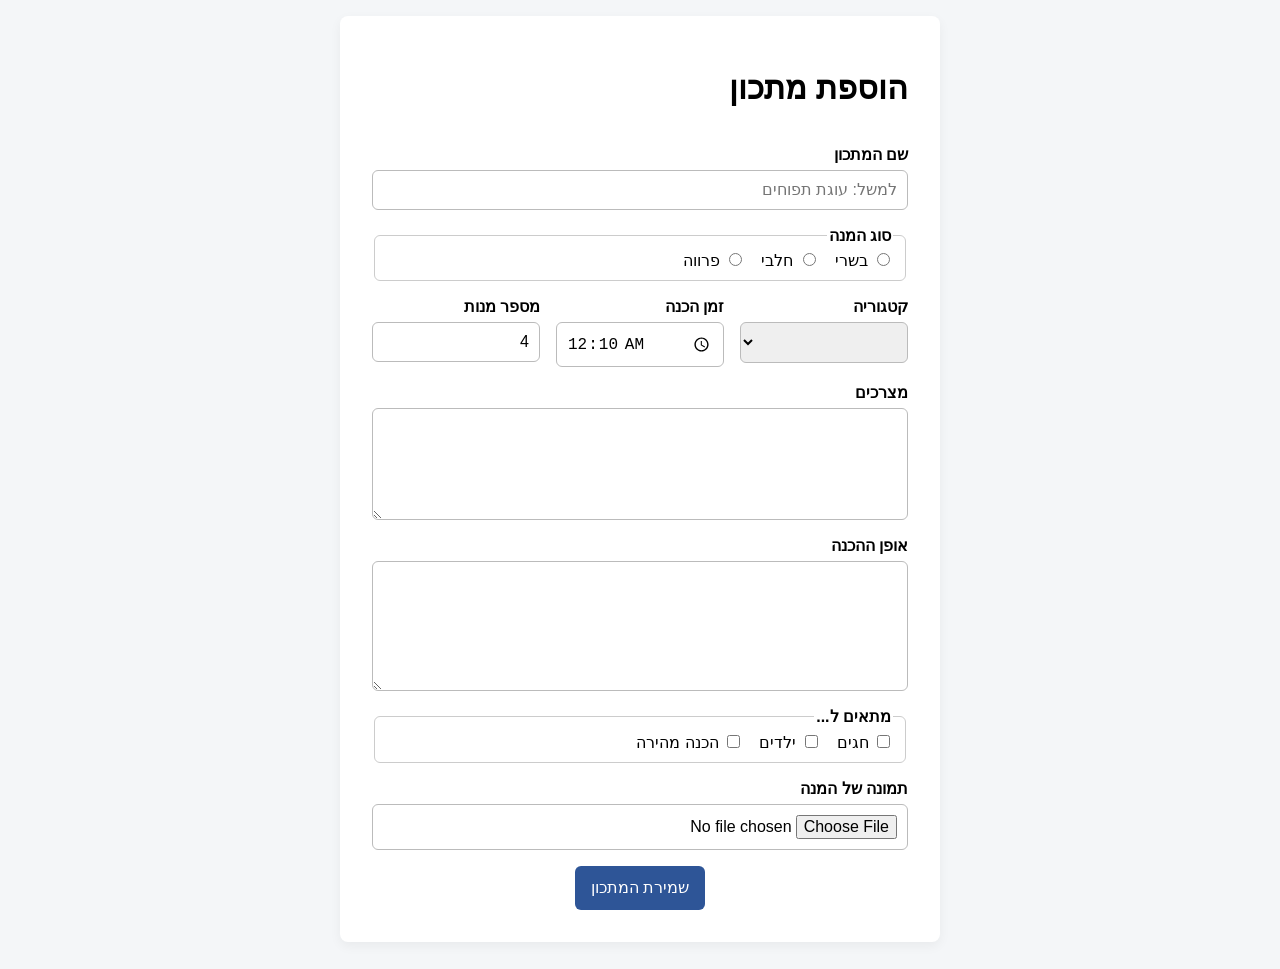
<file: add-recipe.html>
<!DOCTYPE html>
<html lang="he" dir="rtl">
<head>
    <meta charset="UTF-8">
    <meta name="viewport" content="width=device-width, initial-scale=1">
    <link rel="stylesheet" href="add-recipe.css">
    <title>הוספת מתכון</title>
</head>
<body>
    <form action="#" method="get">
        <h1>הוספת מתכון</h1>
        
        <div class="field">
            <label for="title">שם המתכון</label>
            <input type="text" id="title" name="title" placeholder="למשל: עוגת תפוחים" required>
        </div>

        <fieldset>
            <legend>סוג המנה</legend>
            <div class="options">
                <span class="option">
                    <input type="radio" id="meat" name="kind" value="meat" required>
                    <label for="meat">בשרי</label>
                </span>
                <span class="option">
                    <input type="radio" id="dairy" name="kind" value="dairy" required>
                    <label for="dairy">חלבי</label>
                </span>
                <span class="option">
                    <input type="radio" id="parve" name="kind" value="parve" required>
                    <label for="parve">פרווה</label>
                </span>
            </div>
        </fieldset>

        <div class="row">
            <div class="field-group">
                <label for="category">קטגוריה</label>
                <select name="category" id="category">
                    <option value="100"></option>
                    <option value="101">מרקים</option>
                    <option value="102">עיקריות</option>
                    <option value="103">סלטים</option>
                    <option value="104">מאפים</option>
                    <option value="105">קינוחים</option>
                </select>
            </div>
            
            <div class="field-group">
                <label for="prep-time">זמן הכנה</label>
                <input type="time" id="prep-time" name="prep-time" value="00:10" max="05:00" required>
            </div>

            <div class="field-group">
                <label for="servings">מספר מנות</label>
                <input type="number" id="servings" name="servings" min="1" max="50" value="4">
            </div>
        </div>

        <div class="field">
            <label for="ingredients">מצרכים</label>
            <textarea id="ingredients" name="ingredients" rows="5" required></textarea>
        </div>

        <div class="field">
            <label for="steps">אופן ההכנה</label>
            <textarea id="steps" name="steps" rows="6" required></textarea>
        </div>

        <fieldset>
            <legend>מתאים ל...</legend>
            <div class="options">
                <span class="option">
                    <input type="checkbox" id="holydays" name="holydays">
                    <label for="holydays">חגים</label>
                </span>
                <span class="option">
                    <input type="checkbox" id="kids" name="kids">
                    <label for="kids">ילדים</label>
                </span>
                <span class="option">
                    <input type="checkbox" id="quick" name="quick">
                    <label for="quick">הכנה מהירה</label>
                </span>
            </div>
        </fieldset>

        <div class="field">
            <label for="img">תמונה של המנה</label>
            <input type="file" id="img" name="img" accept="image/*">
        </div>

        <div class="field">
            <button type="submit">שמירת המתכון</button>
        </div>
    </form>
</body>
</html>
</file>
<file: add-recipe.css>
*{box-sizing: border-box}

body{
    font-family: Arial, sans-serif;
    background-color: #f4f6f8;
    margin: 0;
    padding: 1rem; 
}

form{
    max-width: 600px;
    margin: 0 auto;
    background-color: #ffffff;
    padding: 1.5rem; 
    border-radius: 8px;
    box-shadow: 0 4px 12px rgba(0, 0, 0, 0.05);
    display: flex;
    flex-direction: column;
    gap: 1rem;
}

.field {
    display: flex;
    flex-direction: column;
    gap: 0.375rem;
}

.field > label, 
.row .field-group > label, 
legend {
    font-weight: bold;
}

.row {
    display: flex;
    flex-direction: column; 
    gap: 1rem;
}

.row .field-group {
    flex: 1;
    display: flex;
    flex-direction: column;
    gap: 0.375rem;
}

input:not([type="checkbox"], [type="radio"]), select, textarea {
    width: 100%;
    padding: 0.625rem;
    border: 1px solid #bbb;
    border-radius: 6px;
    font-size: 1rem;
}

.options {
    display: flex;
    flex-wrap: wrap;
    gap: 1rem;
}

fieldset {
    border: 1px solid #ccc; 
    border-radius: 6px;
}

input:not([type="checkbox"], [type="radio"]):focus, select:focus, textarea:focus {   
    border-color: #2e5597; 
    outline: none;
}

input[type="radio"], input[type="checkbox"] {
    accent-color: #2e5597;
}

button {
    background-color: #2e5597; 
    color: #ffffff; 
    border: none; 
    border-radius: 6px; 
    padding: 0 1rem; 
    font-size: 1rem; 
    min-height: 2.75rem; 
    cursor: pointer; 
    width: 100%;
}

button:hover {
    background-color: #1f3b6c; 
}

@media (width >= 700px) {
    form {
        padding: 2rem;
    }
    .row {
        flex-direction: row;
    }
    .row .field-group {
        flex: 1;
    }
    button { 
        width: auto; 
        align-self: center; 
    }
}
/* בעיה ראשונה: שלושת השדות הקטנים  הנמצאים בתוך המחלקה .row נשארים צמודים או מתנהגים כטור אחד בצורה שאינה נוחה למסך צר, או לחלופין המרווחים והפדינג הקבועים (בפיקסלים) אינם מתאימים בגודלם באופן יחסי למסכים קטנים.
בעיה שניה: הריפוד (padding) הקבוע של הטופס והשדות בפיקסלים קשיחים אינו מתגמש, מה שגורם לכך שהתוכן מרגיש צפוף או לחלופין יוצר גלישה אופקית/חוסר פרופורציה בנצפות במסך ברוחב כה צר. */

/*מענה על סעיף 5 בתרגיל :
  שלושת השדות הקטנים קופצים לשורה אחת בדיוק ברוחב 700 פיקסלים .*/

/* מענה על חלק ד' סעיף 1 ו-2 :
  1. אחרי לחיצה על שמירת המתכון נוספו לכתובת הדף (URL) כל נתוני הטופס שהוזנו.
  2. כאשר מנסים לשלוח בלי למלא שדה חובה, הדפדפן הוא זה שהציג את הודעת האזהרה המובנית שלו (שדורשת למלא את השדה). */
/* 
  שאלה א': מה ההבדל בין name ל-id, ולמה לכל כפתורי הרדיו של סוג המנה יש אותו name?
  תשובה: id הוא מזהה ייחודי שחייב להיות שונה לכל אלמנט בדף ואילו name משייך את השדה לקבוצה מסוימת לכפתורי רדיו יש אותו name כדי ליצור קבוצה שבה אפשר לבחור רק אפשרות אחת מתוכם .

  שאלה ב': למה כתבנו את העיצוב של המסך הקטן קודם, והשתמשנו בתנאי ב-Media Query? מה היה קורה אם היינו כותבים את ה-Media Query לפני הכללים הרגילים?
  תשובה: כתיבת העיצוב של המסך הקטן קודם  נחשבת לגישה יעילה וסטנדרטית, כך שהמסכים הקטנים מקבלים את הבסיס. אם היינו כותבים את ה-Media Query לפני הכללים הרגילים, הדפדפן היה דורס את העיצוב בגלל סדר הקסקייד וההגדרות של המסך הרחב היו מוחלפות מיד על ידי הכללים הרגילים.

  שאלה ג': מה השתנה בכתובת הדף אחרי הלחיצה על שליחה, ומה זה מלמד על התכונה name?
  תשובה: בשורת הכתובת מופיעים פרטי הטופס . זה מלמד שהתכונה name משמשת כמפתח  לשליחת הנתונים לשרת .
*/
</file>
